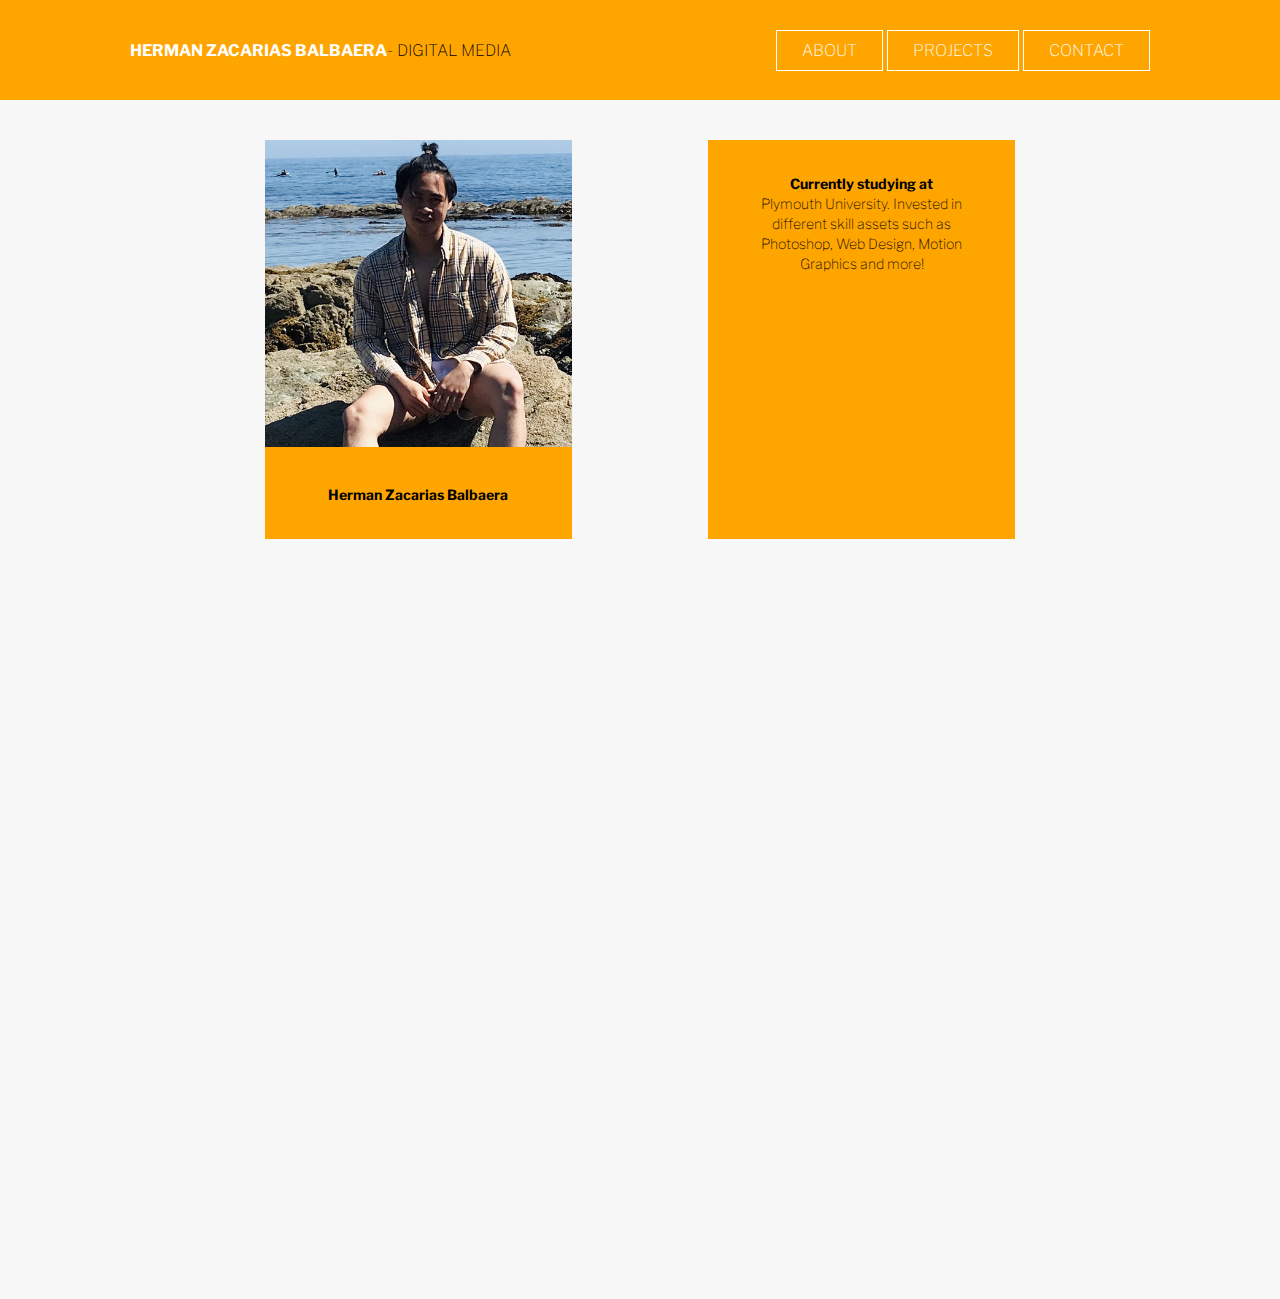
<file: about.html>
<!DOCTYPE html>
<html lang="en">
<head>
    <meta charset="UTF-8">
    <meta name="viewport" content="width=device-width, initial-scale=1.0">
    <title>About me!</title>
    <link rel="stylesheet" href="aboutstyle.css">
    <link href="https://fonts.googleapis.com/css2?family=Libre+Franklin:ital,wght@0,300;0,700;1,200&display=swap" rel="stylesheet">
</head>
<body>

    <div class="header-container">
        <header>
            <div class="logo"><a href="index.html"><span style="font-weight: bold; color: white;">HERMAN ZACARIAS BALBAERA</span></a>- DIGITAL MEDIA</div>
            <nav>
                <a href="about.html" class="mybutton">ABOUT</a>
                <a href="projects.html" class="mybutton">PROJECTS</a>
                <a href="mailto:zacari.digital@gmail.com" class="mybutton">CONTACT</a>






                
            </nav>

            <div class="hoops">
                <img src="images/burgermenu.png" alt="Mobile Menu" style="width: 75px;" class="navmenu">

                <div class="basketball">
                    <a href="about.html" class="navbutton">ABOUT</a>
                    <a href="projects.html" class="navbutton">PROJECTS</a>
                    <a href="mailto:zacari.digital@gmail.com" class="navbutton">CONTACT</a>
                </div>

            </div>

        </header>

    </div>

    
    
    
    <div class="container">
    
        <div class="col"><img src="images/photoofME.jpg" alt="">
            <p>Herman Zacarias Balbaera</p>
        </div>
        <div class="col"><p>Currently studying at Plymouth University. Invested in different skill assets such as Photoshop, Web Design, Motion Graphics and more!</p></div>
    
    
    
    
    </div>

    <main>
        <div class="map-responsive">
            <iframe src="https://www.google.com/maps/embed?pb=!1m18!1m12!1m3!1d5088.966805356515!2d-4.143874630885376!3d50.37618657936435!2m3!1f0!2f0!3f0!3m2!1i1024!2i768!4f13.1!3m3!1m2!1s0x486ceb7df3f4dfd7%3A0x594d324dc392d496!2sUniversity%20of%20Plymouth!5e0!3m2!1sen!2suk!4v1590634337324!5m2!1sen!2suk" width="600" height="450" frameborder="0" style="border:0;" allowfullscreen="" aria-hidden="false" tabindex="0"></iframe>
        </div>
    </main>

    <script src="http://code.jquery.com/jquery-3.5.1.js" integrity="sha256-QWo7LDvxbWT2tbbQ97B53yJnYU3WhH/C8ycbRAkjPDc=" crossorigin="anonymous"></script>
    <script src="scripts.js"></script>

    
</body>
</html>
</file>
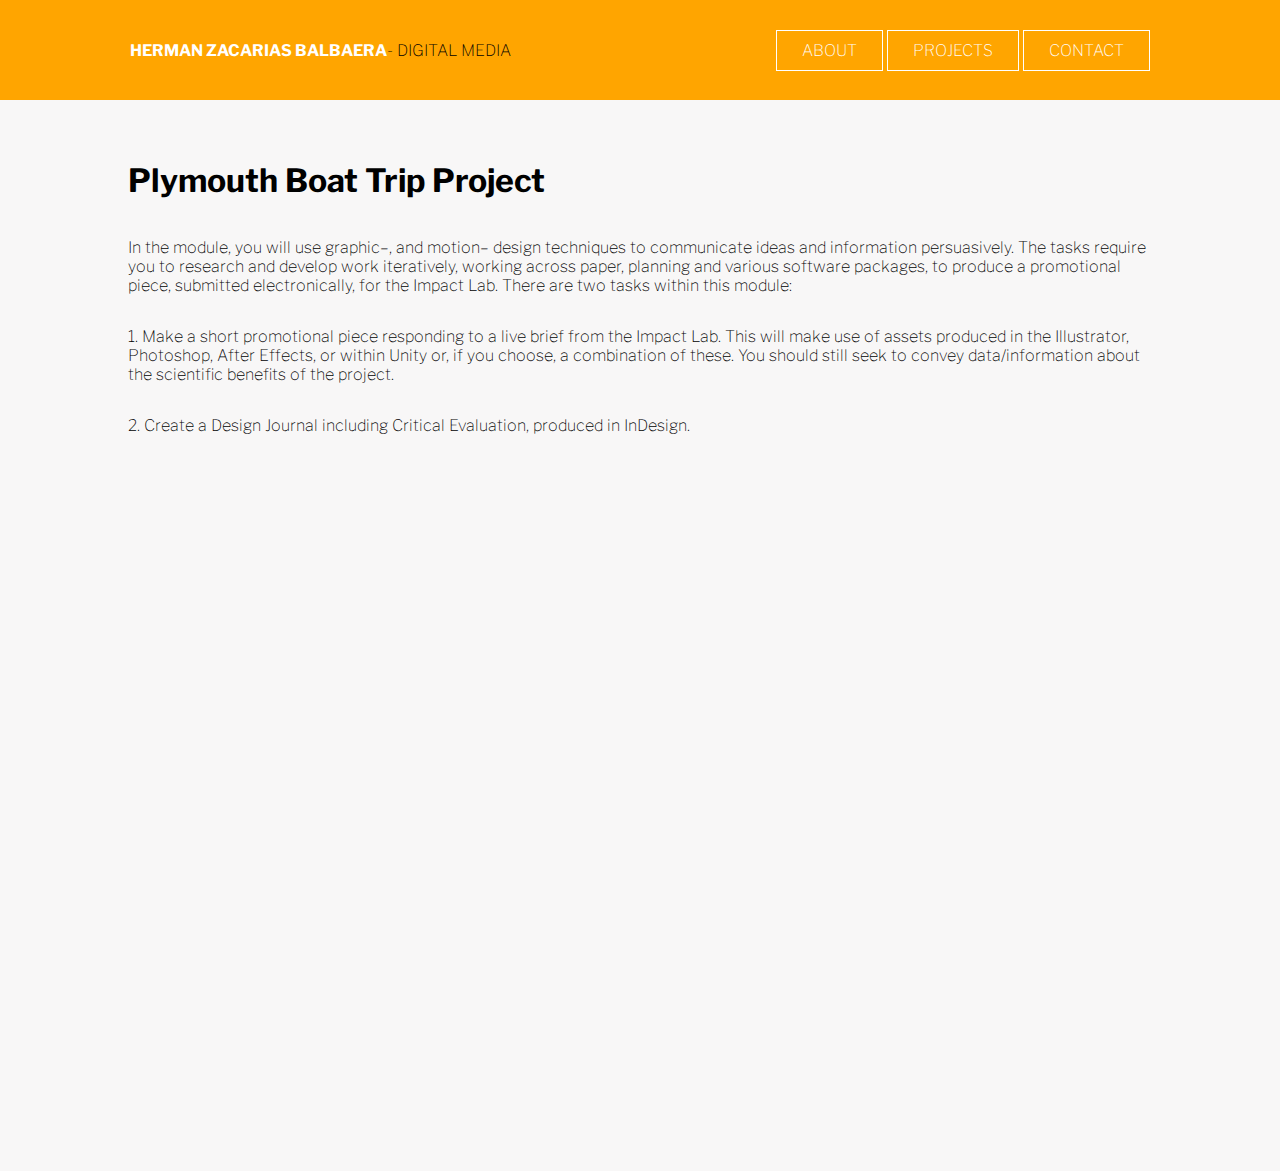
<file: dat413.html>
<!DOCTYPE html>
<html lang="en">
<head>
    <meta charset="UTF-8">
    <meta name="viewport" content="width=device-width, initial-scale=1.0">
    <title>Projects</title>
    <link rel="stylesheet" href="projectstyle.css">
    <link rel="stylesheet" href="dat413styles.css">
    <link href="https://fonts.googleapis.com/css2?family=Libre+Franklin:ital,wght@0,300;0,700;1,200&display=swap" rel="stylesheet">
</head>
<body>

    <div class="header-container">
        <header>
            <div class="logo"><a href="index.html"><span style="font-weight: bold; color: white;">HERMAN ZACARIAS BALBAERA</span></a>- DIGITAL MEDIA</div>
            <nav>
                <a href="about.html" class="mybutton">ABOUT</a>
                <a href="projects.html" class="mybutton">PROJECTS</a>
                <a href="mailto:zacari.digital@gmail.com" class="mybutton">CONTACT</a>






                
            </nav>

            <div class="hoops">
                <img src="images/burgermenu.png" alt="Mobile Menu" style="width: 75px;" class="navmenu">

                <div class="basketball">
                    <a href="about.html" class="navbutton">ABOUT</a>
                    <a href="projects.html" class="navbutton">PROJECTS</a>
                    <a href="mailto:zacari.digital@gmail.com" class="navbutton">CONTACT</a>
                </div>

            </div>

        </header>

    </div>



    
    <div class="container">
        <h1>Plymouth Boat Trip Project</h1>
        <p>In the module, you will use graphic–, and motion– design techniques to communicate ideas
            and information persuasively. The tasks require you to research and develop work
            iteratively, working across paper, planning and various software packages, to produce a
            promotional piece, submitted electronically, for the Impact Lab.
            There are two tasks within this module:
        <p>1. Make a short promotional piece responding to a live brief from the Impact Lab. This
            will make use of assets produced in the Illustrator, Photoshop, After Effects, or
            within Unity or, if you choose, a combination of these. You should still seek to
            convey data/information about the scientific benefits of the project.</p>
        <p>2. Create a Design Journal including Critical Evaluation, produced in InDesign.</p>
         </p>
    
        </div>
    <section>

        <div class="iframe-container">
            <iframe width="560" height="315" src="https://www.youtube.com/embed/DljxsphJPVk" frameborder="0" allow="accelerometer; autoplay; encrypted-media; gyroscope; picture-in-picture" allowfullscreen></iframe>
        </div>
    </section>
        
    
    
    
    

    <script src="http://code.jquery.com/jquery-3.5.1.js" integrity="sha256-QWo7LDvxbWT2tbbQ97B53yJnYU3WhH/C8ycbRAkjPDc=" crossorigin="anonymous"></script>
    <script src="scripts.js"></script>

    
</body>
</html>
</file>
<file: aboutstyle.css>
/*Desktop View*/

body {
    font-family: 'Libre Franklin', sans-serif;
    font-weight: lighter;
    margin: 0;
    background-color: rgb(248, 247, 247);
}

a {
    color:white;
    text-decoration: none;
}

main{
    text-align: center;
}

.map-responsive {
    overflow:hidden;
    padding-bottom: 56.25%;
    position: relative;
    height: 0;
}

.map-responsive iframe{
    left:0;
    top: 0;
    height: 100%;
    width: 100%;
    position: absolute;
}


.header-container {
    background-color: orange;
    min-height: 100px;
    position: fixed;
    width: 100%;
    
}

header {
    max-width: 1020px;
    min-height: 100px;
    margin: 0 auto;
    display: flex;
    justify-content: space-between;
    align-items: center;
}

.container{
    min-height: 300px;
    max-width: 1024px;
    margin: 0 auto;
    display: flex;
    flex-wrap: wrap;
    justify-content: space-evenly;
    padding-top: 140px;
}

.col p{
    color: black;
    font-size: 0.875rem;
    text-align: center;
    padding: 20px 50px;
    line-height: 1.25rem;
}

.col2
    {background-color: white;}


.col {
    width: 30%;
    margin-bottom: 40px;
    background-color: orange;
}

.col img{
    width: 100%;
    height: auto;
}

.col p::first-line{
    font-weight: bold;
}

.mybutton {
    padding: 10px 25px;
    border-style: solid;
    border-width: 1px;
}
.hoops{
    display: none;

}










/*Tablet View*/
@media(max-width: 768px){

.col{
    width: 45%;
}

.container {
    padding-top: 40px;
}

.header-container {
    position: relative;
}

nav {
    display: none;
}
nav a {
    display: block;
}

.logo {
    padding: 40px 0px;
}

.mybutton {
    margin-left: 0px;
}
.hoops {
    display: block;
}

.basketball {
    display: none;
}


.navbutton {
    display: block;
    background-color: black;
    padding: 15px 30px;
    text-align: center;
}

}


/*Mobile View*/
@media(max-width: 400px){

    .col {
        width: 100%;
    }

    .container {
        padding-top: 40px;
    }

    .header-container {
        position: relative;
    }

    header {
        display: block;
        text-align: center;
    }
    
    nav a {
        display: block;
    }

    .logo {
        padding: 40px 0px;
    }

    .mybutton {
        margin-left: 0px;
    }

}
</file>
<file: projectstyle.css>
/*Desktop View*/

body {
    font-family: 'Libre Franklin', sans-serif;
    font-weight: lighter;
    margin: 0;
    background-color: rgb(248, 247, 247);
}

a {
    color:white;
    text-decoration: none;
}


.header-container {
    background-color: orange;
    min-height: 100px;
    position: fixed;
    width: 100%;
    
}

header {
    max-width: 1020px;
    min-height: 100px;
    margin: 0 auto;
    display: flex;
    justify-content: space-between;
    align-items: center;
}

.container{
    min-height: 300px;
    max-width: 1024px;
    margin: 0 auto;
    display: flex;
    flex-wrap: wrap;
    justify-content: space-between;
    padding-top: 140px;
    
}

.col p{
    color: black;
    font-size: 0.875rem;
    text-align: center;
    padding: 20px 50px;
    line-height: 1.25rem;
}

.col {
    width: 30%;
    margin-bottom: 40px;
    background-color: orange;
}

.col:hover{
    background-color: rgba(255, 166, 0, 0.753);
}

.col img{
    width: 100%;
    height: auto;
}

.col p::first-line{
    font-weight: bold;
}

.mybutton {
    padding: 10px 25px;
    border-style: solid;
    border-width: 1px;
}
.hoops{
    display: none;

}

.projectbutton{
    justify-content: center;
    display:flex;
    padding: 20px 50px;
    font-weight: bold;
    color: black;
    font-size: 0.875rem;
    line-height: 1.25rem;


}










/*Tablet View*/
@media(max-width: 768px){

.col{
    width: 45%;
}

.container {
    padding-top: 40px;
}

.header-container {
    position: relative;
}

nav {
    display: none;
}
nav a {
    display: block;
}

.logo {
    padding: 40px 0px;
}

.mybutton {
    margin-left: 0px;
}
.hoops {
    display: block;
}

.basketball {
    display: none;
}


.navbutton {
    display: block;
    background-color: black;
    padding: 15px 30px;
    text-align: center;
}

}


/*Mobile View*/
@media(max-width: 400px){

    .col {
        width: 100%;
    }

    .container {
        padding-top: 40px;
    }

    .header-container {
        position: relative;
    }

    header {
        display: block;
        text-align: center;
    }
    
    nav a {
        display: block;
    }

    .logo {
        padding: 40px 0px;
    }

    .mybutton {
        margin-left: 0px;
    }

}
</file>
<file: dat413styles.css>
.iframe-container{
    overflow:hidden;
    padding-bottom:56.25%;
    position:relative;
    height:0;
}

.iframe-container iframe{
    left:0;
    top:0;
    height:100%;
    width:100%;
    position:absolute;
}

h1 {
    text-align: center;
}
</file>
